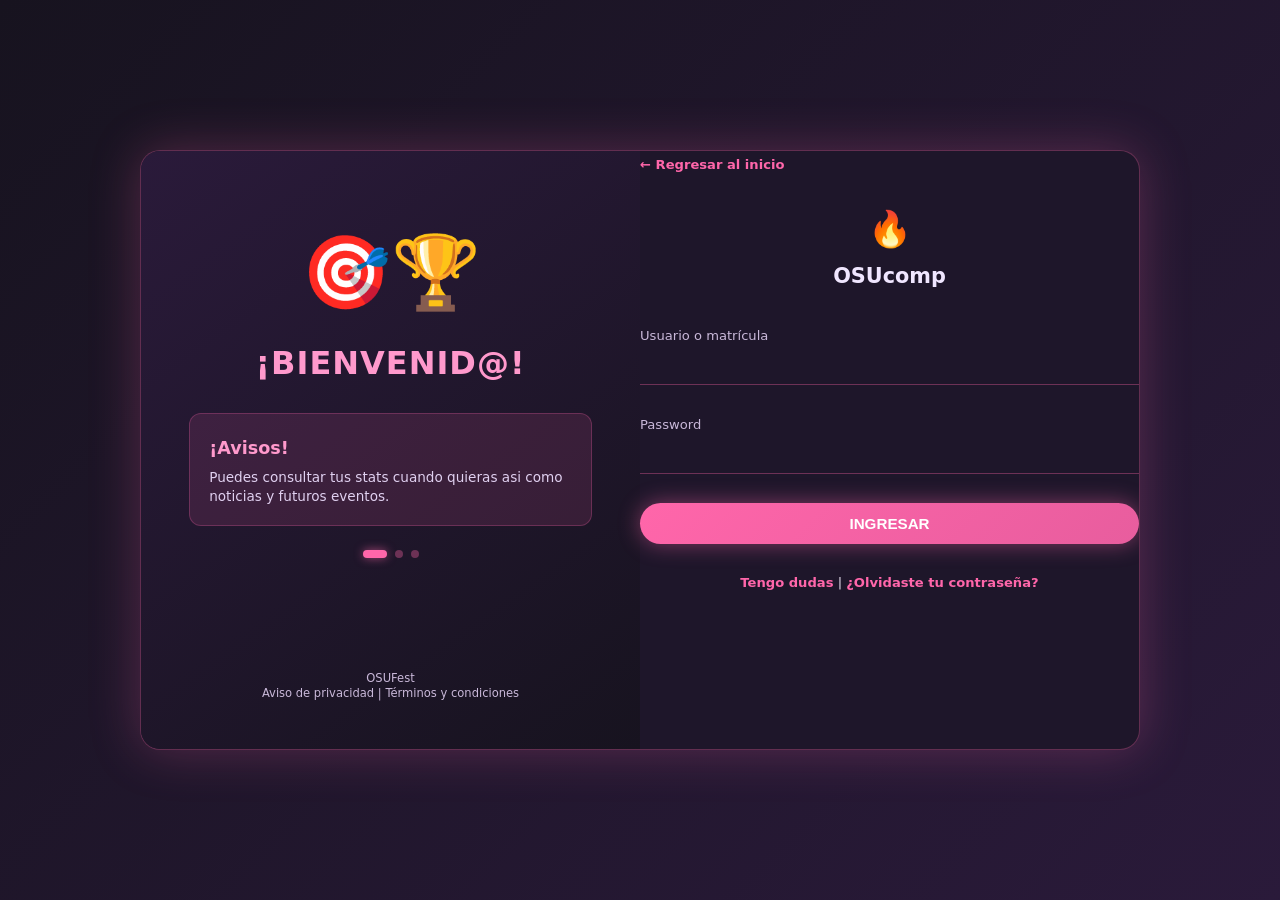
<file: login.html>
<!DOCTYPE html>
<html lang="es">
<head>
    <meta charset="UTF-8">
    <meta name="viewport" content="width=device-width, initial-scale=1.0">
    <title>Portal Participantes</title>
    <link rel="stylesheet" href="styles.css">
</head>
<body class="cbtis-login-body">

    <!-- Contenedor principal de dos columnas -->
    <div class="cbtis-login-container">

        <!-- LADO IZQUIERDO: Panel Azul con Bienvenida e Ilustración -->
        <div class="cbtis-left-panel">
            <div class="cbtis-left-content">
                
                <div class="cbtis-illustration-box">
                    <div class="cbtis-badge-icon">🎯🏆</div>
                    <h2>¡BIENVENID@!</h2>
                </div>

                <div class="cbtis-notices-box">
                    <h3>¡Avisos!</h3>
                    <p>Puedes consultar tus stats cuando quieras asi como noticias y futuros eventos.</p>
                </div>

                <div class="cbtis-slider-dots">
                    <span class="cbtis-dot active"></span>
                    <span class="cbtis-dot"></span>
                    <span class="cbtis-dot"></span>
                </div>
            </div>

            <div class="cbtis-left-footer">
                OSUFest<br>
                <span>Aviso de privacidad | Términos y condiciones</span>
            </div>
        </div>

        <!-- LADO DERECHO: Panel Blanco con el Formulario de Acceso -->
        <div class="Comp-right-panel">
            <div class="Comp-login-wrapper">
                
                <div class="login-back-container">
                    <a href="index.html" class="cbtis-back-link">← Regresar al inicio</a>
                </div>

                <div class="cbtis-logo-header">
                    <div class="login-logo-emoji">🔥</div>
                    <h1>
                        OSU<strong>comp</strong></h1>
                </div>

                <form id="form-login" action="#" method="POST">
                    
                    <div class="cbtis-input-group">
                        <label for="usuario">Usuario o matrícula</label>
                        <input type="text" id="usuario" name="usuario" required>
                    </div>

                    <div class="cbtis-input-group">
                        <label for="password">Password</label>
                        <input type="password" id="password" name="password" required>
                    </div>

                    <button type="submit" class="cbtis-btn-ingresar">INGRESAR</button>

                </form>

                <div class="cbtis-login-help">
                    <a href="#">Tengo dudas</a> | <a href="#">¿Olvidaste tu contraseña?</a>
                </div>

            </div>
        </div>

    </div>

    <script src="script.js"></script>
</body>
</html>
</file>
<file: styles.css>
/* ======================================================================
   ESTILOS OSU! STYLE + ANIMACIONES + CURSOR - CBTis 166
   ====================================================================== */
*{
    box-sizing: border-box;
    margin: 0;
    padding: 0;
}

/* ===== CURSOR PERSONALIZADO OSU! ===== */
html {
    cursor: url('data:image/svg+xml;utf8,<svg xmlns="http://www.w3.org/2000/svg" width="32" height="32" viewBox="0 0 32 32"><circle cx="16" cy="16" r="10" fill="none" stroke="%23ff66aa" stroke-width="2.5"/><circle cx="16" cy="16" r="3" fill="%23ff66aa"/></svg>') 16 16, auto;
}

a, button, .btn-orange, .btn-nav-login, .nav-btn, .social-icon,
.career-card, .teacher-card, .convenio-card, input, select, textarea, label {
    cursor: url('data:image/svg+xml;utf8,<svg xmlns="http://www.w3.org/2000/svg" width="32" height="32" viewBox="0 0 32 32"><circle cx="16" cy="16" r="12" fill="none" stroke="%23ff99cc" stroke-width="2.5"/><circle cx="16" cy="16" r="4" fill="%23ff66aa"/></svg>') 16 16, pointer;
}

body {
    font-family: 'Segoe UI', system-ui, -apple-system, sans-serif;
    color: #e8e0f0;
    background-color: #17131f;
    background-image:
        radial-gradient(circle at 12% 18%, rgba(255, 102, 170, 0.22), transparent 32%),
        radial-gradient(circle at 88% 75%, rgba(168, 85, 247, 0.18), transparent 38%),
        radial-gradient(circle at 50% 50%, rgba(255, 102, 170, 0.05), transparent 60%);
    background-attachment: fixed;
    line-height: 1.6;
    overflow-x: hidden;
}

/* Animación suave de entrada general */
@keyframes fadeInUp {
    from {
        opacity: 0;
        transform: translateY(30px);
    }
    to {
        opacity: 1;
        transform: translateY(0);
    }
}

@keyframes softPulse {
    0%, 100% { box-shadow: 0 0 18px rgba(255, 102, 170, 0.4); }
    50% { box-shadow: 0 0 32px rgba(255, 102, 170, 0.7); }
}

@keyframes float {
    0%, 100% { transform: translateY(0); }
    50% { transform: translateY(-8px); }
}

@keyframes glow {
    0%, 100% { text-shadow: 0 0 12px rgba(255, 102, 170, 0.4); }
    50% { text-shadow: 0 0 24px rgba(255, 102, 170, 0.8); }
}

/* --------------------------------------------------------------------
   BARRA SUPERIOR DE CONTACTO
   -------------------------------------------------------------------- */
.top-bar {
    background-color: #0f0b16;
    color: #c9b8d9;
    font-size: 0.82rem;
    padding: 0.5rem 2rem;
    border-bottom: 1px solid rgba(255, 102, 170, 0.25);
}

.top-bar-container {
    max-width: 1200px;
    margin: 0 auto;
    display: flex;
    justify-content: space-between;
    align-items: center;
}

.top-contacts {
    display: flex;
    gap: 2rem;
}

.top-item.whatsapp {
    color: #ff66aa;
    transition: color 0.3s, text-shadow 0.3s;
}

.top-item.whatsapp:hover {
    color: #ff99cc;
    text-shadow: 0 0 12px rgba(255, 102, 170, 0.6);
}

/* ======================================================================
   BARRA DE NAVEGACIÓN
   ====================================================================== */
.navbar {
    background-color: rgba(23, 19, 31, 0.92);
    backdrop-filter: blur(12px);
    border-bottom: 1px solid rgba(255, 102, 170, 0.2);
    position: sticky;
    top: 0;
    z-index: 1000;
    padding: 0.8rem 1.5rem;
    transition: background-color 0.3s, box-shadow 0.3s;
}

.navbar:hover {
    box-shadow: 0 4px 30px rgba(255, 102, 170, 0.15);
}

.nav-container {
    max-width: 1200px;
    margin: 0 auto;
    display: flex;
    justify-content: space-between;
    align-items: center;
    flex-wrap: wrap;
    gap: 1rem;
}

.nav-brand {
    display: flex;
    align-items: center;
}

.brand-logo-img {
    height: 55px;
    width: auto;
    object-fit: contain;
    display: block;
    border-radius: 8px;
    transition: transform 0.3s ease;
}

.brand-logo-img:hover {
    transform: scale(1.05);
}

.nav-links {
    display: flex;
    align-items: center;
    gap: 1.5rem;
    flex-wrap: wrap;
}

.nav-links a {
    text-decoration: none;
    color: #d4c4e8;
    font-weight: 600;
    font-size: 0.9rem;
    transition: color 0.25s, text-shadow 0.25s, transform 0.2s;
    position: relative;
}

.nav-links a::after {
    content: '';
    position: absolute;
    bottom: -4px;
    left: 0;
    width: 0;
    height: 2px;
    background: #ff66aa;
    transition: width 0.3s ease;
    border-radius: 2px;
}

.nav-links a:hover {
    color: #ff66aa;
    text-shadow: 0 0 12px rgba(255, 102, 170, 0.6);
}

.nav-links a:hover::after {
    width: 100%;
}

.btn-nav-login {
    background: linear-gradient(135deg, #ff66aa 0%, #e85d9e 100%);
    color: white !important;
    padding: 8px 18px;
    border-radius: 999px;
    box-shadow: 0 0 18px rgba(255, 102, 170, 0.45);
    transition: transform 0.25s, box-shadow 0.25s;
    animation: softPulse 3s ease-in-out infinite;
}

.btn-nav-login:hover {
    transform: translateY(-3px) scale(1.05);
    box-shadow: 0 0 32px rgba(255, 102, 170, 0.8);
    animation: none;
}

.btn-nav-login:active {
    transform: scale(0.96);
}

@media (max-width: 600px) {
    .navbar {
        padding: 0.6rem 1rem;
    }
    .nav-container {
        justify-content: center;
    }
    .nav-links {
        gap: 1rem;
        justify-content: center;
    }
}

/* --------------------------------------------------------------------
   SECCIÓN HERO
   -------------------------------------------------------------------- */
.hero-section {
    background:
        radial-gradient(circle at 80% 20%, rgba(255, 102, 170, 0.25), transparent 40%),
        linear-gradient(145deg, #17131f 0%, #251630 55%, #1a1225 100%);
    color: #f0e6ff;
    padding: 5rem 2rem;
    overflow: hidden;
}

.hero-container {
    max-width: 1200px;
    margin: 0 auto;
    display: grid;
    grid-template-columns: 1.1fr 0.9fr;
    gap: 3rem;
    align-items: center;
    animation: fadeInUp 0.8s ease-out;
}

@media (max-width: 900px) {
    .hero-container {
        grid-template-columns: 1fr;
    }
}

.hero-tag {
    display: inline-block;
    background: rgba(255, 102, 170, 0.18);
    border: 1px solid rgba(255, 102, 170, 0.45);
    color: #ff99cc;
    padding: 6px 18px;
    border-radius: 999px;
    font-size: 0.85rem;
    font-weight: 700;
    text-transform: uppercase;
    letter-spacing: 0.5px;
    margin-bottom: 1.5rem;
    box-shadow: 0 0 16px rgba(255, 102, 170, 0.25);
    animation: float 4s ease-in-out infinite;
}

.hero-text-side h1 {
    font-size: 2.8rem;
    font-weight: 800;
    margin-bottom: 1rem;
    letter-spacing: -0.5px;
    line-height: 1.2;
    color: #fff;
    text-shadow: 0 0 30px rgba(255, 102, 170, 0.25);
    animation: fadeInUp 0.9s ease-out 0.1s both;
}

.hero-text-side p {
    font-size: 1.1rem;
    color: #c9b8d9;
    margin-bottom: 2rem;
    line-height: 1.6;
    animation: fadeInUp 0.9s ease-out 0.2s both;
}

.hero-cta-box {
    background: rgba(255, 102, 170, 0.08);
    border: 1px solid rgba(255, 102, 170, 0.25);
    padding: 1.8rem;
    border-radius: 16px;
    backdrop-filter: blur(8px);
    box-shadow: 0 0 30px rgba(255, 102, 170, 0.12);
    transition: transform 0.3s, box-shadow 0.3s;
    animation: fadeInUp 0.9s ease-out 0.3s both;
}

.hero-cta-box:hover {
    transform: translateY(-4px);
    box-shadow: 0 0 40px rgba(255, 102, 170, 0.25);
}

.btn-orange {
    display: inline-block;
    background: linear-gradient(135deg, #ff66aa 0%, #e85d9e 100%);
    color: white;
    padding: 14px 28px;
    border-radius: 999px;
    text-decoration: none;
    font-weight: 700;
    font-size: 1.05rem;
    box-shadow: 0 0 24px rgba(255, 102, 170, 0.5);
    transition: transform 0.25s, box-shadow 0.25s;
    margin-bottom: 1.2rem;
}

.btn-orange:hover {
    transform: translateY(-4px) scale(1.04);
    box-shadow: 0 0 40px rgba(255, 102, 170, 0.85);
}

.btn-orange:active {
    transform: scale(0.97);
}

.hero-benefits {
    display: flex;
    flex-wrap: wrap;
    gap: 15px;
    font-size: 0.9rem;
    color: #e0d0f0;
    font-weight: 500;
}

/* Collage */
.image-collage {
    display: flex;
    flex-direction: column;
    gap: 15px;
    background: rgba(255, 102, 170, 0.06);
    padding: 20px;
    border-radius: 20px;
    border: 1px solid rgba(255, 102, 170, 0.2);
    box-shadow: 0 0 40px rgba(255, 102, 170, 0.15);
    transition: transform 0.4s ease, box-shadow 0.4s ease;
    animation: fadeInUp 1s ease-out 0.2s both;
}

.image-collage:hover {
    transform: translateY(-6px);
    box-shadow: 0 0 50px rgba(255, 102, 170, 0.3);
}

.collage-main img {
    width: 100%;
    height: 240px;
    object-fit: cover;
    border-radius: 14px;
    box-shadow: 0 8px 28px rgba(0, 0, 0, 0.4);
    border: 1px solid rgba(255, 102, 170, 0.2);
    transition: transform 0.4s ease;
}

.collage-main img:hover {
    transform: scale(1.03);
}

.collage-sub {
    display: grid;
    grid-template-columns: 1fr 1fr;
    gap: 15px;
}

.collage-sub img {
    width: 100%;
    height: 140px;
    object-fit: cover;
    border-radius: 14px;
    box-shadow: 0 6px 20px rgba(0, 0, 0, 0.35);
    border: 1px solid rgba(255, 102, 170, 0.15);
    transition: transform 0.35s ease;
}

.collage-sub img:hover {
    transform: scale(1.05);
}

/* Formulario */
.hero-title-custom {
    font-size: 2.5rem;
    margin-bottom: 1rem;
}

.hero-desc-custom {
    color: #c9b8d9;
    font-size: 1rem;
    margin-bottom: 1.5rem;
}

.hero-subtitle-custom {
    font-size: 0.95rem;
    font-weight: 600;
    color: #ff99cc;
    margin-bottom: 0.8rem;
}

.hero-benefits-column {
    display: flex;
    flex-direction: column;
    gap: 8px;
}

.cbtis-hero-form-card {
    background: rgba(30, 22, 42, 0.95);
    padding: 2.2rem;
    border-radius: 20px;
    border: 1px solid rgba(255, 102, 170, 0.35);
    box-shadow: 0 0 40px rgba(255, 102, 170, 0.25);
    width: 100%;
    max-width: 440px;
    margin: 0 auto;
    transition: transform 0.35s ease, box-shadow 0.35s ease;
    animation: fadeInUp 0.9s ease-out 0.25s both;
}

.cbtis-hero-form-card:hover {
    transform: translateY(-6px);
    box-shadow: 0 0 55px rgba(255, 102, 170, 0.4);
}

.form-card-title {
    color: #ff99cc;
    font-size: 1.25rem;
    font-weight: 700;
    margin-bottom: 1.2rem;
    text-align: center;
    text-shadow: 0 0 16px rgba(255, 102, 170, 0.4);
    animation: glow 3s ease-in-out infinite;
}

.form-group-margin {
    margin-bottom: 1rem;
}

.form-control-input,
.form-control-select,
.form-control-date,
.form-control-textarea {
    width: 100%;
    border: 1px solid rgba(255, 102, 170, 0.3);
    border-radius: 12px;
    padding: 11px 14px;
    font-size: 0.9rem;
    background: rgba(15, 11, 22, 0.7);
    color: #f0e6ff;
    outline: none;
    transition: border-color 0.25s, box-shadow 0.25s, transform 0.2s;
}

.form-control-input:hover,
.form-control-select:hover,
.form-control-date:hover,
.form-control-textarea:hover {
    border-color: rgba(255, 102, 170, 0.5);
}

.form-control-select {
    appearance: none;
}

.form-date-label {
    font-size: 0.78rem;
    color: #c9b8d9;
    display: block;
    margin-bottom: 4px;
}

.form-control-textarea {
    font-family: inherit;
    resize: vertical;
}

.form-group-checkbox {
    margin-bottom: 1.2rem;
    display: flex;
    flex-direction: row !important;
    align-items: flex-start !important;
    justify-content: flex-start !important;
    gap: 10px;
    text-align: left;
    width: 100%;
}

.form-checkbox-input {
    width: 18px !important;
    height: 18px !important;
    min-width: 18px;
    margin-top: 2px;
    flex-shrink: 0;
    accent-color: #ff66aa;
    transition: transform 0.2s;
}

.form-checkbox-input:hover {
    transform: scale(1.15);
}

.form-checkbox-label {
    font-size: 0.78rem !important;
    color: #c9b8d9 !important;
    line-height: 1.35 !important;
    display: inline-block !important;
    width: auto !important;
    flex: 1;
}

.form-submit-btn {
    background: linear-gradient(135deg, #ff66aa 0%, #e85d9e 100%);
    width: 100%;
    border-radius: 999px;
    padding: 13px;
    font-weight: 700;
    color: white;
    border: none;
    box-shadow: 0 0 24px rgba(255, 102, 170, 0.5);
    transition: transform 0.25s, box-shadow 0.25s;
}

.form-submit-btn:hover {
    transform: translateY(-3px) scale(1.02);
    box-shadow: 0 0 40px rgba(255, 102, 170, 0.8);
}

.form-submit-btn:active {
    transform: scale(0.97);
}

.cbtis-hero-form-card input:focus,
.cbtis-hero-form-card select:focus,
.cbtis-hero-form-card textarea:focus {
    border-color: #ff66aa !important;
    box-shadow: 0 0 0 3px rgba(255, 102, 170, 0.3);
    transform: translateY(-1px);
}

/* ======================================================================
   OFERTA EDUCATIVA
   ====================================================================== */
.careers-section {
    padding: 5rem 2rem;
    background: #1a1428;
}

.section-container {
    max-width: 1200px;
    margin: 0 auto;
}

.section-header {
    text-align: center;
    margin-bottom: 3.5rem;
    animation: fadeInUp 0.8s ease-out;
}

.section-header h2 {
    font-size: 2.2rem;
    color: #fff;
    margin-bottom: 0.5rem;
    text-shadow: 0 0 24px rgba(255, 102, 170, 0.3);
}

.section-header p {
    color: #c9b8d9;
    font-size: 1.05rem;
}

.careers-grid {
    display: grid;
    grid-template-columns: repeat(auto-fit, minmax(260px, 1fr));
    gap: 2rem;
}

.career-card {
    background: rgba(30, 22, 42, 0.9);
    border: 1px solid rgba(255, 102, 170, 0.25);
    border-radius: 16px;
    overflow: hidden;
    box-shadow: 0 4px 20px rgba(0, 0, 0, 0.3);
    transition: transform 0.35s cubic-bezier(0.175, 0.885, 0.32, 1.275), 
                box-shadow 0.35s ease, 
                border-color 0.3s ease;
}

.career-card:hover {
    transform: translateY(-12px) scale(1.02);
    box-shadow: 0 16px 45px rgba(255, 102, 170, 0.35);
    border-color: rgba(255, 102, 170, 0.6);
}

.career-img-container {
    width: 100%;
    height: 160px;
    overflow: hidden;
}

.career-img-container img {
    width: 100%;
    height: 100%;
    object-fit: cover;
    transition: transform 0.5s ease;
}

.career-card:hover .career-img-container img {
    transform: scale(1.12);
}

.career-content {
    padding: 1.8rem;
}

.career-content h3 {
    font-size: 1.15rem;
    color: #ff99cc;
    margin-bottom: 0.8rem;
    font-weight: 700;
    transition: color 0.3s;
}

.career-card:hover .career-content h3 {
    color: #ff66aa;
}

.career-content p {
    color: #c9b8d9;
    font-size: 0.9rem;
    line-height: 1.5;
}

/* ======================================================================
   FOOTER
   ====================================================================== */
.footer {
    background-color: #0f0b16;
    color: #a890b8;
    padding: 2.5rem 2rem;
    border-top: 1px solid rgba(255, 102, 170, 0.2);
}

.footer-container {
    max-width: 1200px;
    margin: 0 auto;
    display: flex;
    justify-content: space-between;
    align-items: center;
    flex-wrap: wrap;
    gap: 1.5rem;
}

.footer-info p {
    font-size: 0.9rem;
    color: #d4c4e8;
    margin-bottom: 0.3rem;
}

.footer-author {
    font-size: 0.82rem;
    color: #a890b8;
}

.footer-socials {
    display: flex;
    gap: 12px;
}

.social-icon {
    width: 40px;
    height: 40px;
    background: rgba(255, 102, 170, 0.12);
    border: 1px solid rgba(255, 102, 170, 0.3);
    color: #ff99cc;
    border-radius: 50%;
    display: flex;
    align-items: center;
    justify-content: center;
    text-decoration: none;
    font-weight: 700;
    font-size: 0.95rem;
    transition: background 0.25s, transform 0.25s, box-shadow 0.25s, border-color 0.25s;
}

.social-icon:hover {
    background: #ff66aa;
    border-color: #ff66aa;
    color: white;
    transform: translateY(-6px) scale(1.1);
    box-shadow: 0 0 22px rgba(255, 102, 170, 0.7);
}

@media (max-width: 768px) {
    .footer-container {
        flex-direction: column;
        text-align: center;
    }
    .footer-socials {
        justify-content: center;
    }
}

/* ======================================================================
   LOGIN
   ====================================================================== */
.cbtis-login-body {
    margin: 0;
    padding: 0;
    font-family: 'Segoe UI', system-ui, sans-serif;
    background: linear-gradient(135deg, #17131f 0%, #2a1a3a 100%);
    min-height: 100vh;
    display: flex;
    justify-content: center;
    align-items: center;
}

.cbtis-login-container {
    width: 100%;
    max-width: 1000px;
    height: 600px;
    background-color: #1e162a;
    border-radius: 20px;
    border: 1px solid rgba(255, 102, 170, 0.3);
    box-shadow: 0 0 50px rgba(255, 102, 170, 0.25);
    display: grid;
    grid-template-columns: 1fr 1fr;
    overflow: hidden;
    margin: 2rem;
    animation: fadeInUp 0.7s ease-out;
}

@media (max-width: 850px) {
    .cbtis-login-container {
        grid-template-columns: 1fr;
        height: auto;
    }
    .cbtis-left-panel {
        display: none;
    }
}

.cbtis-left-panel {
    background: linear-gradient(145deg, #2a1a3a 0%, #17131f 100%);
    color: white;
    padding: 3rem;
    display: flex;
    flex-direction: column;
    justify-content: space-between;
}

.cbtis-illustration-box {
    text-align: center;
    margin-top: 1rem;
}

.cbtis-badge-icon {
    font-size: 4.5rem;
    margin-bottom: 0.5rem;
    animation: float 3.5s ease-in-out infinite;
}

.cbtis-illustration-box h2 {
    font-size: 2rem;
    font-weight: 800;
    letter-spacing: 1px;
    color: #ff99cc;
}

.cbtis-notices-box {
    background: rgba(255, 102, 170, 0.12);
    border: 1px solid rgba(255, 102, 170, 0.25);
    padding: 1.2rem;
    border-radius: 12px;
    margin-top: 1.5rem;
}

.cbtis-notices-box h3 {
    font-size: 1.1rem;
    margin-bottom: 0.4rem;
    color: #ff99cc;
}

.cbtis-notices-box p {
    font-size: 0.85rem;
    color: #e0d0f0;
    line-height: 1.4;
}

.cbtis-slider-dots {
    display: flex;
    justify-content: center;
    gap: 8px;
    margin-top: 1.5rem;
}

.cbtis-dot {
    width: 8px;
    height: 8px;
    background-color: rgba(255, 102, 170, 0.35);
    border-radius: 50%;
    transition: all 0.3s;
}

.cbtis-dot.active {
    background-color: #ff66aa;
    width: 24px;
    border-radius: 4px;
    box-shadow: 0 0 10px rgba(255, 102, 170, 0.6);
}

.cbtis-left-footer {
    font-size: 0.72rem;
    color: #c9b8d9;
    text-align: center;
    line-height: 1.3;
}

.cbtis-right-panel {
    background-color: #1e162a;
    padding: 3rem 3.5rem;
    display: flex;
    flex-direction: column;
    justify-content: center;
}

.cbtis-login-wrapper {
    width: 100%;
    max-width: 350px;
    margin: 0 auto;
}

.login-back-container {
    margin-bottom: 1.5rem;
}

.cbtis-back-link {
    color: #ff66aa;
    font-size: 0.82rem;
    text-decoration: none;
    font-weight: 600;
    transition: text-shadow 0.3s;
}

.cbtis-back-link:hover {
    text-decoration: underline;
    text-shadow: 0 0 12px rgba(255, 102, 170, 0.6);
}

.cbtis-logo-header {
    text-align: center;
    margin-bottom: 2rem;
}

.login-logo-emoji {
    font-size: 2.2rem;
    margin-bottom: 0.2rem;
    animation: float 3s ease-in-out infinite;
}

.cbtis-logo-header h1 {
    font-size: 1.3rem;
    color: #f0e6ff;
    font-weight: 700;
}

.cbtis-logo-header h1 span {
    color: #ff66aa;
}

.cbtis-input-group {
    margin-bottom: 1.8rem;
    position: relative;
}

.cbtis-input-group label {
    display: block;
    font-size: 0.82rem;
    color: #c9b8d9;
    margin-bottom: 0.3rem;
    font-weight: 500;
}

.cbtis-input-group input {
    width: 100%;
    border: none;
    border-bottom: 1px solid rgba(255, 102, 170, 0.35);
    padding: 8px 0;
    font-size: 0.95rem;
    color: #f0e6ff;
    background: transparent;
    outline: none;
    transition: border-color 0.25s, box-shadow 0.25s;
}

.cbtis-input-group input:focus {
    border-bottom: 2px solid #ff66aa;
    box-shadow: 0 4px 14px -4px rgba(255, 102, 170, 0.5);
}

.cbtis-btn-ingresar {
    width: 100%;
    background: linear-gradient(135deg, #ff66aa 0%, #e85d9e 100%);
    color: white;
    border: none;
    padding: 12px;
    border-radius: 999px;
    font-weight: 700;
    font-size: 0.95rem;
    box-shadow: 0 0 22px rgba(255, 102, 170, 0.45);
    transition: transform 0.25s, box-shadow 0.25s;
}

.cbtis-btn-ingresar:hover {
    transform: translateY(-3px);
    box-shadow: 0 0 36px rgba(255, 102, 170, 0.75);
}

.cbtis-btn-ingresar:active {
    transform: scale(0.97);
}

.cbtis-login-help {
    text-align: center;
    margin-top: 1.8rem;
    font-size: 0.82rem;
}

.cbtis-login-help a {
    color: #ff66aa;
    text-decoration: none;
    font-weight: 600;
    transition: text-shadow 0.3s;
}

.cbtis-login-help a:hover {
    text-decoration: underline;
    text-shadow: 0 0 10px rgba(255, 102, 170, 0.5);
}

/* ======================================================================
   DOCENTES
   ====================================================================== */
.teachers-section {
    background:
        radial-gradient(circle at 20% 30%, rgba(255, 102, 170, 0.15), transparent 40%),
        linear-gradient(145deg, #17131f 0%, #251630 100%);
    color: white;
    padding: 4rem 1.5rem;
}

.teachers-container {
    max-width: 1200px;
    margin: 0 auto;
}

.teachers-header {
    display: flex;
    justify-content: space-between;
    align-items: flex-end;
    margin-bottom: 2.5rem;
    flex-wrap: wrap;
    gap: 1.5rem;
    animation: fadeInUp 0.8s ease-out;
}

.teachers-tag {
    display: inline-block;
    color: #ff99cc;
    font-size: 0.82rem;
    font-weight: 700;
    text-transform: uppercase;
    margin-bottom: 0.6rem;
    letter-spacing: 0.5px;
}

.convenience-tag-custom {
    color: #ff66aa;
}

.teachers-header h2 {
    font-size: 2.2rem;
    font-weight: 800;
    margin-bottom: 0.6rem;
    letter-spacing: -0.5px;
    text-shadow: 0 0 24px rgba(255, 102, 170, 0.3);
}

.teachers-header p {
    color: #c9b8d9;
    font-size: 1rem;
    max-width: 700px;
    line-height: 1.6;
}

.teachers-nav-buttons {
    display: flex;
    gap: 10px;
}

.nav-btn {
    width: 44px;
    height: 44px;
    background: rgba(255, 102, 170, 0.15);
    border: 1px solid rgba(255, 102, 170, 0.4);
    color: #ff99cc;
    border-radius: 50%;
    font-size: 1.4rem;
    display: flex;
    align-items: center;
    justify-content: center;
    transition: background 0.25s, transform 0.2s, box-shadow 0.25s;
}

.nav-btn:hover {
    background: #ff66aa;
    color: white;
    transform: scale(1.12);
    box-shadow: 0 0 22px rgba(255, 102, 170, 0.65);
}

.nav-btn:active {
    transform: scale(0.95);
}

.teachers-grid {
    display: flex;
    gap: 1.5rem;
    overflow-x: auto;
    scroll-behavior: smooth;
    padding-bottom: 1rem;
    scrollbar-width: none;
}

.teachers-grid::-webkit-scrollbar {
    display: none;
}

.teacher-card {
    flex: 0 0 calc(25% - 1.15rem);
    background: rgba(30, 22, 42, 0.95);
    border-radius: 18px;
    overflow: hidden;
    border: 1px solid rgba(255, 102, 170, 0.25);
    transition: transform 0.35s cubic-bezier(0.175, 0.885, 0.32, 1.275), 
                box-shadow 0.35s ease;
}

@media (max-width: 1024px) {
    .teacher-card {
        flex: 0 0 calc(43% - 0.75rem);
    }
}

@media (max-width: 650px) {
    .teacher-card {
        flex: 0 0 82%;
    }
}

.teacher-card:hover {
    transform: translateY(-12px) scale(1.03);
    box-shadow: 0 16px 40px rgba(255, 102, 170, 0.4);
    border-color: rgba(255, 102, 170, 0.55);
}

.teacher-card img {
    width: 100%;
    height: 240px;
    object-fit: cover;
    object-position: top;
    transition: transform 0.5s ease;
}

.teacher-card:hover img {
    transform: scale(1.06);
}

.teacher-info {
    padding: 1.5rem;
    background: linear-gradient(180deg, rgba(30, 22, 42, 0.95) 0%, rgba(15, 11, 22, 0.98) 100%);
}

.teacher-info h3 {
    font-size: 1.1rem;
    font-weight: 700;
    color: #ff99cc;
    margin-bottom: 0.4rem;
    transition: color 0.3s;
}

.teacher-card:hover .teacher-info h3 {
    color: #ff66aa;
}

.teacher-info p {
    font-size: 0.85rem;
    color: #c9b8d9;
    line-height: 1.4;
}

/* ======================================================================
   CONVENIOS (MARQUEES)
   ====================================================================== */
.convenios-section {
    padding: 5rem 0;
    background: #1a1428;
    overflow: hidden;
    border-top: 1px solid rgba(255, 102, 170, 0.15);
    border-bottom: 1px solid rgba(255, 102, 170, 0.15);
}

.convenios-container {
    max-width: 1200px;
    margin: 0 auto;
    padding: 0 2rem;
}

.marquee-wrapper {
    position: relative;
    width: 100%;
    overflow: hidden;
    mask-image: linear-gradient(to right, transparent, black 10%, black 90%, transparent);
    -webkit-mask-image: linear-gradient(to right, transparent, black 10%, black 90%, transparent);
}

.marquee-wrapper-spacing {
    margin-top: 1.5rem;
}

.marquee-track {
    display: flex;
    gap: 1.5rem;
    width: max-content;
}

.marquee-wrapper:hover .marquee-track {
    animation-play-state: paused !important;
}

.marquee-track-top {
    animation: scrollLeft 35s linear infinite;
}

.marquee-track-bottom {
    animation: scrollRight 35s linear infinite;
}

@keyframes scrollLeft {
    0% { transform: translateX(0); }
    100% { transform: translateX(-50%); }
}

@keyframes scrollRight {
    0% { transform: translateX(-50%); }
    100% { transform: translateX(0); }
}

.convenio-card {
    background: rgba(30, 22, 42, 0.9);
    border: 1px solid rgba(255, 102, 170, 0.25);
    padding: 1.2rem 2rem;
    border-radius: 14px;
    font-weight: 600;
    font-size: 1rem;
    color: #e0d0f0;
    white-space: nowrap;
    box-shadow: 0 4px 16px rgba(0, 0, 0, 0.25);
    transition: transform 0.3s cubic-bezier(0.175, 0.885, 0.32, 1.275), 
                border-color 0.25s, 
                background-color 0.25s, 
                box-shadow 0.3s,
                color 0.25s;
    display: flex;
    align-items: center;
    justify-content: center;
    min-width: 190px;
}

.convenio-card:hover {
    transform: translateY(-6px) scale(1.05);
    border-color: #ff66aa;
    background: rgba(255, 102, 170, 0.15);
    color: #ff99cc;
    box-shadow: 0 10px 30px rgba(255, 102, 170, 0.35);
}
</file>
